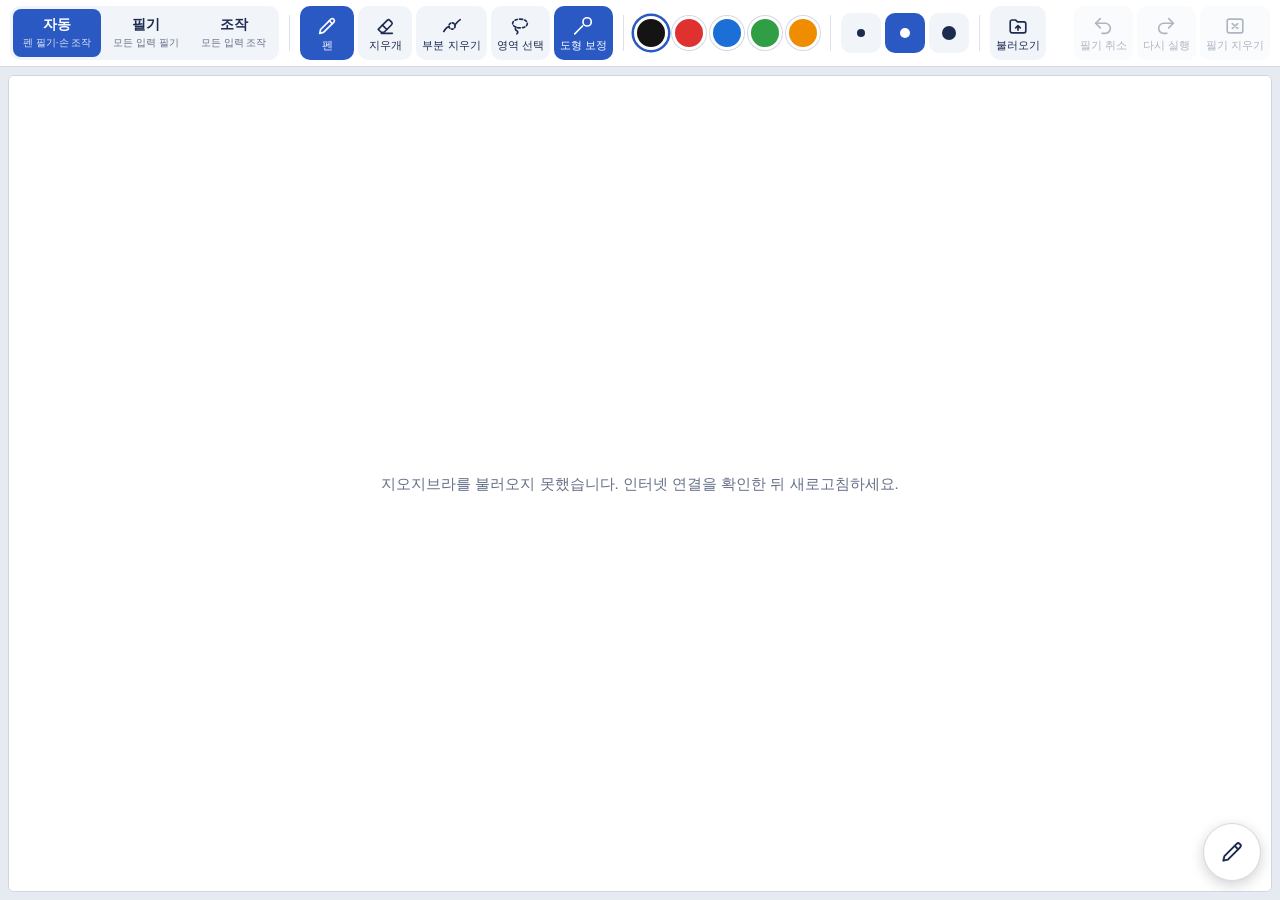
<file: index.html>
<!DOCTYPE html>
<html lang="ko">
<head>
<meta charset="UTF-8">
<meta name="viewport" content="width=device-width, initial-scale=1, maximum-scale=1, user-scalable=no, viewport-fit=cover">
<title>지오지브라 판서</title>
<style>
:root{
  --bg:#e6eaf1; --bar:#ffffff; --bar-border:#d3d9e3; --text:#1d2b4f; --muted:#667089;
  --btn:#f1f4f9; --btn-hover:#e3e8f1; --active:#2b59c3; --active-text:#ffffff; --sep:#dde2ea;
  --board-edge:#cfd6e2; --msg-bg:rgba(29,43,79,.88); --msg-text:#ffffff;
}
@media (prefers-color-scheme: dark){
  :root{
    --bg:#12151c; --bar:#1b1f29; --bar-border:#2a303d; --text:#e4e8f0; --muted:#98a1b3;
    --btn:#252a36; --btn-hover:#2f3544; --active:#5b86e5; --active-text:#ffffff; --sep:#2f3544;
    --board-edge:#2a303d; --msg-bg:rgba(228,232,240,.92); --msg-text:#12151c;
  }
}
*{box-sizing:border-box}
html,body{margin:0;height:100%;overflow:hidden}
body{
  position:fixed; inset:0;
  background:var(--bg); color:var(--text);
  font-family:-apple-system,BlinkMacSystemFont,"Apple SD Gothic Neo","Malgun Gothic","Noto Sans KR",sans-serif;
  -webkit-touch-callout:none;
}
#app{display:flex;flex-direction:column;height:100%}
#toolbar{
  display:flex;align-items:center;gap:6px;flex:0 0 auto;
  padding:6px 10px;padding-top:max(6px, env(safe-area-inset-top));
  background:var(--bar);border-bottom:1px solid var(--bar-border);
  overflow-x:auto;scrollbar-width:none;
  -webkit-user-select:none;user-select:none;
}
#toolbar::-webkit-scrollbar{display:none}
.group{display:flex;align-items:center;gap:4px;flex:0 0 auto}
.sep{width:1px;height:36px;background:var(--sep);flex:0 0 auto;margin:0 4px}
.spacer{flex:1 1 auto;min-width:4px}
button{font:inherit;color:inherit;touch-action:manipulation;-webkit-tap-highlight-color:transparent}
button:focus-visible{outline:2px solid var(--active);outline-offset:2px}
.tool{
  min-width:54px;height:54px;padding:4px 6px;
  display:flex;flex-direction:column;align-items:center;justify-content:center;gap:3px;
  border:0;border-radius:10px;background:var(--btn);cursor:pointer;
}
.tool svg{width:22px;height:22px;fill:none;stroke:currentColor;stroke-width:1.8;stroke-linecap:round;stroke-linejoin:round}
.tool span{font-size:11px;line-height:1;white-space:nowrap}
.tool:hover{background:var(--btn-hover)}
.tool.active{background:var(--active);color:var(--active-text)}
.tool:disabled{opacity:.35;cursor:default;background:var(--btn)}
.seg-ctl{display:flex;background:var(--btn);border-radius:10px;padding:3px;gap:2px}
.seg-ctl button{
  border:0;background:transparent;border-radius:8px;cursor:pointer;
  min-width:58px;height:48px;padding:0 10px;display:flex;flex-direction:column;align-items:center;justify-content:center;gap:2px;
}
.seg-ctl button b{font-size:14px;font-weight:600}
.seg-ctl button small{font-size:10px;color:var(--muted);white-space:nowrap}
.seg-ctl button.active{background:var(--active);color:var(--active-text)}
.seg-ctl button.active small{color:inherit;opacity:.85}
.swatch{
  width:34px;height:34px;border-radius:50%;cursor:pointer;
  background:var(--c);border:3px solid var(--bar);box-shadow:0 0 0 1px var(--bar-border);
}
.swatch.active{box-shadow:0 0 0 2.5px var(--active)}
.wbtn{width:40px;height:40px;border-radius:10px;border:0;background:var(--btn);cursor:pointer;display:grid;place-items:center}
.wbtn i{display:block;border-radius:50%;background:currentColor}
.wbtn.active{background:var(--active);color:var(--active-text)}
#stage{flex:1 1 auto;min-height:0;padding:8px;padding-bottom:max(8px, env(safe-area-inset-bottom))}
#board{position:relative;width:100%;height:100%;background:#fff;border:1px solid var(--board-edge);border-radius:6px;overflow:hidden}
#ggb{position:absolute;inset:0}
#ink{position:absolute;inset:0;width:100%;height:100%;z-index:50;touch-action:none;pointer-events:none;display:block}
#ink.drawing{pointer-events:auto;cursor:crosshair}
#loading{
  position:absolute;inset:0;display:grid;place-items:center;z-index:40;
  color:#667089;font-size:15px;background:#fff;text-align:center;padding:20px;line-height:1.6;
}
#loading.hidden{display:none}
#openPanel{
  position:fixed;z-index:100;width:min(340px, calc(100vw - 16px));
  background:var(--bar);color:var(--text);border:1px solid var(--bar-border);border-radius:12px;
  box-shadow:0 8px 24px rgba(0,0,0,.18);padding:14px;display:none;
}
#openPanel.show{display:block}
#openPanel h3{margin:0 0 8px;font-size:14px;font-weight:600}
#openPanel p{margin:8px 0 0;font-size:12px;color:var(--muted);line-height:1.5;word-break:break-all}
.pbtn{width:100%;height:44px;border:0;border-radius:10px;background:var(--active);color:var(--active-text);font-size:15px;font-weight:600;cursor:pointer}
.prow{display:flex;gap:6px}
.prow input{
  flex:1;min-width:0;height:44px;padding:0 10px;
  border:1px solid var(--bar-border);border-radius:10px;background:var(--bg);color:var(--text);
  font:inherit;font-size:16px;
}
.prow input:focus{outline:2px solid var(--active);outline-offset:0}
.prow button{height:44px;padding:0 16px;border:0;border-radius:10px;background:var(--btn);cursor:pointer;font-weight:600}
.pdiv{height:1px;background:var(--sep);margin:14px 0}
#toast{
  position:absolute;top:12px;left:50%;transform:translate(-50%,-8px);z-index:60;
  background:var(--msg-bg);color:var(--msg-text);
  font-size:14px;padding:9px 14px;border-radius:8px;pointer-events:none;
  opacity:0;transition:opacity .18s,transform .18s;max-width:calc(100% - 24px);text-align:center;
}
#toast.show{opacity:1;transform:translate(-50%,0)}
@media (prefers-reduced-motion: reduce){#toast{transition:none}}
#selBar{
  position:absolute;z-index:55;display:none;gap:4px;padding:4px;
  background:var(--bar);border:1px solid var(--bar-border);border-radius:10px;
  box-shadow:0 4px 14px rgba(0,0,0,.16);
}
#selBar.show{display:flex}
#selBar button{
  height:40px;padding:0 14px;border:0;border-radius:8px;cursor:pointer;
  background:var(--btn);color:var(--text);font-size:14px;font-weight:600;
}
#selBar button.danger{background:#e03131;color:#fff}
#quickBtn{
  position:absolute;z-index:56;left:0;top:0;width:58px;height:58px;padding:0;border-radius:50%;
  border:1px solid var(--bar-border);background:var(--bar);color:var(--text);
  box-shadow:0 4px 14px rgba(0,0,0,.18);display:grid;place-items:center;cursor:pointer;touch-action:none;
}
#quickBtn svg{width:26px;height:26px;fill:none;stroke:currentColor;stroke-width:1.8;stroke-linecap:round;stroke-linejoin:round}
#quickBtn .q-eraser{display:none}
#quickBtn.eraser{background:var(--active);color:var(--active-text);border-color:transparent}
#quickBtn.eraser .q-pen{display:none}
#quickBtn.eraser .q-eraser{display:block}
</style>

</head>
<body>
<div id="app">
  <header id="toolbar">
    <div class="seg-ctl" role="group" aria-label="입력 모드">
      <button data-mode="auto"><b>자동</b><small>펜 필기·손 조작</small></button>
      <button data-mode="draw"><b>필기</b><small>모든 입력 필기</small></button>
      <button data-mode="ggb"><b>조작</b><small>모든 입력 조작</small></button>
    </div>
    <div class="sep"></div>
    <div class="group">
      <button class="tool" data-tool="pen" aria-label="펜">
        <svg viewBox="0 0 24 24"><path d="M4 20l1-4.2L16.3 4.5a2 2 0 0 1 2.8 0l.4.4a2 2 0 0 1 0 2.8L8.2 19z"/><path d="M14.5 6.3l3.2 3.2"/></svg><span>펜</span>
      </button>
      <button class="tool" data-tool="eraser" aria-label="지우개">
        <svg viewBox="0 0 24 24"><path d="M8 20h12"/><path d="M4.6 15.6l9.8-9.8a2 2 0 0 1 2.8 0l2 2a2 2 0 0 1 0 2.8L11 18.8H7.8z"/><path d="M9.2 11l4.8 4.8"/></svg><span>지우개</span>
      </button>
      <button class="tool" id="partialBtn" aria-pressed="false" aria-label="부분 지우기">
        <svg viewBox="0 0 24 24"><path d="M3 18c2.5-4 4.5-5.5 6-5"/><path d="M15 11c1.5-2 3.5-4.5 6-6"/><circle cx="12" cy="12" r="3.4" stroke-dasharray="2 2"/></svg><span>부분 지우기</span>
      </button>
      <button class="tool" data-tool="select" aria-label="영역 선택">
        <svg viewBox="0 0 24 24"><path d="M12 4.5c4.4 0 8 2.1 8 4.8s-3.6 4.8-8 4.8-8-2.1-8-4.8 3.6-4.8 8-4.8z" stroke-dasharray="2.6 2.4"/><path d="M7.5 13.3c-1 1.6-.6 3.2 1 3.9 1.3.6 1.4 2 .2 3.3"/></svg><span>영역 선택</span>
      </button>
      <button class="tool" id="shapeBtn" aria-pressed="true" aria-label="도형 보정">
        <svg viewBox="0 0 24 24"><path d="M3 20.5L11.5 12"/><circle cx="16.5" cy="7.5" r="4.5"/></svg><span>도형 보정</span>
      </button>
    </div>
    <div class="sep"></div>
    <div class="group" id="colors"></div>
    <div class="sep"></div>
    <div class="group" id="widths"></div>
    <div class="sep"></div>
    <div class="group">
      <button class="tool" id="openBtn" aria-label="자료 불러오기" aria-expanded="false">
        <svg viewBox="0 0 24 24"><path d="M3.5 7.5a2 2 0 0 1 2-2h4l2 2h7a2 2 0 0 1 2 2v8a2 2 0 0 1-2 2h-13a2 2 0 0 1-2-2z"/><path d="M12 16.5v-5M9.5 14L12 11.5l2.5 2.5"/></svg><span>불러오기</span>
      </button>
    </div>
    <div class="spacer"></div>
    <div class="group">
      <button class="tool" id="undoBtn" aria-label="필기 실행 취소">
        <svg viewBox="0 0 24 24"><path d="M9 14L4 9l5-5"/><path d="M4 9h10.5a5.5 5.5 0 0 1 0 11H11"/></svg><span>필기 취소</span>
      </button>
      <button class="tool" id="redoBtn" aria-label="필기 다시 실행">
        <svg viewBox="0 0 24 24"><path d="M15 14l5-5-5-5"/><path d="M20 9H9.5a5.5 5.5 0 0 0 0 11H13"/></svg><span>다시 실행</span>
      </button>
      <button class="tool" id="clearBtn" aria-label="필기 모두 지우기">
        <svg viewBox="0 0 24 24"><rect x="3.5" y="4.5" width="17" height="15" rx="2"/><path d="M9 9.5l6 5M15 9.5l-6 5"/></svg><span>필기 지우기</span>
      </button>
    </div>
  </header>
  <main id="stage">
    <div id="board">
      <div id="ggb"></div>
      <div id="loading">지오지브라를 불러오는 중…</div>
      <canvas id="ink"></canvas>
      <div id="selBar" role="toolbar" aria-label="선택한 필기">
        <button class="danger" id="selDel">삭제</button>
        <button id="selDone">선택 해제</button>
      </div>
      <button id="quickBtn" aria-label="펜/지우개 전환">
        <svg class="q-pen" viewBox="0 0 24 24"><path d="M4 20l1-4.2L16.3 4.5a2 2 0 0 1 2.8 0l.4.4a2 2 0 0 1 0 2.8L8.2 19z"/><path d="M14.5 6.3l3.2 3.2"/></svg>
        <svg class="q-eraser" viewBox="0 0 24 24"><path d="M8 20h12"/><path d="M4.6 15.6l9.8-9.8a2 2 0 0 1 2.8 0l2 2a2 2 0 0 1 0 2.8L11 18.8H7.8z"/><path d="M9.2 11l4.8 4.8"/></svg>
      </button>
      <div id="toast" role="status"></div>
    </div>
  </main>
</div>

<div id="openPanel" role="dialog" aria-label="지오지브라 자료 불러오기">
  <h3>내 기기의 파일</h3>
  <button class="pbtn" id="fileBtn">.ggb 파일 선택</button>
  <input type="file" id="fileInput" hidden>
  <div class="pdiv"></div>
  <h3>geogebra.org 자료</h3>
  <div class="prow">
    <input id="matInput" type="text" placeholder="자료 주소 또는 ID" autocomplete="off" autocapitalize="off" autocorrect="off" spellcheck="false">
    <button id="matBtn">열기</button>
  </div>
  <p>예: https://www.geogebra.org/m/abcd1234<br>공개되었거나 링크 공유가 켜진 자료만 열립니다.</p>
</div>

<script>
(() => {
'use strict';

const $ = id => document.getElementById(id);
const board = $('board');
const ink = $('ink');
const ctx = ink.getContext('2d');
const loadingEl = $('loading');
const toastEl = $('toast');
const selBar = $('selBar');
const partialBtn = $('partialBtn');
const shapeBtn = $('shapeBtn');
const quickBtn = $('quickBtn');
const undoBtn = $('undoBtn');
const redoBtn = $('redoBtn');
const clearBtn = $('clearBtn');
const openBtn = $('openBtn');
const openPanel = $('openPanel');
const fileBtn = $('fileBtn');
const fileInput = $('fileInput');
const matInput = $('matInput');
const matBtn = $('matBtn');

const COLORS = ['#141414', '#e03131', '#1c6fd6', '#2f9e44', '#f08c00'];
const WIDTHS = [2, 3, 5];
const GLOW = 'rgba(43,89,195,0.28)';
const MODE_MSG = {
  auto: '자동: 펜은 필기, 손가락·마우스는 지오지브라 조작',
  draw: '필기: 모든 입력이 필기가 됩니다 (펜 사용 중엔 손 터치 무시)',
  ggb: '조작: 펜을 포함한 모든 입력이 지오지브라로 갑니다'
};

const S = {
  mode: 'auto', tool: 'pen', partial: false, shapeFix: true,
  color: COLORS[0], width: WIDTHS[1],
  strokes: [], undo: [], redo: [], sel: new Set(), seq: 1
};
let W = 0, H = 0, DPR = 1, rect = null;
let act = null, penSeen = false, guardUntil = 0, ggb = null;
const blockedTouches = new Set();
const tt = { pts: new Map(), start: 0, max: 0, bad: false };

/* =========================================================
   좌표 변환: 필기는 지오지브라 좌표(world)로 저장
   ========================================================= */
let VT = null;      // {L, T, h, ix, iy, xMin, yMin}
let viewKey = '';

function readView() {
  if (!ggb || typeof ggb.getViewProperties !== 'function') return null;
  try {
    const p = JSON.parse(ggb.getViewProperties(1));
    const v = {
      L: (+p.left) || 0, T: (+p.top) || 0, h: +p.height,
      ix: +p.invXscale, iy: +p.invYscale, xMin: +p.xMin, yMin: +p.yMin
    };
    if (!(v.ix > 0 && v.iy > 0 && v.h > 0 && isFinite(v.xMin) && isFinite(v.yMin))) return null;
    return v;
  } catch (_) { return null; }
}
function refreshView() {
  const v = readView();
  const key = v ? JSON.stringify(v) : '';
  if (key === viewKey) return;
  viewKey = key;
  VT = v;
  render();
}
let viewRaf = 0;
function requestView() {
  if (viewRaf) return;
  viewRaf = requestAnimationFrame(() => { viewRaf = 0; refreshView(); });
}
setInterval(refreshView, 300);

const toScreen = (x, y) => [VT.L + (x - VT.xMin) / VT.ix, VT.T + VT.h - (y - VT.yMin) / VT.iy];
const toWorld = (sx, sy) => [VT.xMin + (sx - VT.L) * VT.ix, VT.yMin + (VT.T + VT.h - sy) * VT.iy];

function bboxOf(s) {
  let x0 = Infinity, y0 = Infinity, x1 = -Infinity, y1 = -Infinity;
  for (const p of s) {
    if (p[0] < x0) x0 = p[0]; if (p[0] > x1) x1 = p[0];
    if (p[1] < y0) y0 = p[1]; if (p[1] > y1) y1 = p[1];
  }
  return { x0, y0, x1, y1 };
}
// 화면 좌표 점 목록 (캐시)
function getS(o) {
  if (o.space === 'world' && !VT) return null;
  const key = o.space === 'world' ? viewKey : 'screen';
  if (o._k !== key || o._n !== o.pts.length) {
    o._s = o.space === 'world'
      ? o.pts.map(p => { const q = toScreen(p[0], p[1]); return [q[0], q[1], p[2]]; })
      : o.pts;
    o._bb = bboxOf(o._s);
    o._k = key;
    o._n = o.pts.length;
  }
  return o._s;
}
const invalidate = o => { o._k = null; };
function storePt(o, x, y, p) {
  if (o.space === 'world') { const w = toWorld(x, y); return [w[0], w[1], p]; }
  return [x, y, p];
}

/* =========================================================
   필기 렌더링
   ========================================================= */
const pf = pr => 0.4 + 1.2 * pr;
function mid(p, i) { return [(p[i][0] + p[i + 1][0]) / 2, (p[i][1] + p[i + 1][1]) / 2]; }
function piece(p, j, bw, ex) {
  ctx.beginPath();
  if (j === 1) {
    const m = mid(p, 0);
    ctx.lineWidth = bw * pf((p[0][2] + p[1][2]) / 2) + ex;
    ctx.moveTo(p[0][0], p[0][1]);
    ctx.lineTo(m[0], m[1]);
  } else {
    const a = mid(p, j - 2), b = mid(p, j - 1), c = p[j - 1];
    ctx.lineWidth = bw * pf(c[2]) + ex;
    ctx.moveTo(a[0], a[1]);
    ctx.quadraticCurveTo(c[0], c[1], b[0], b[1]);
  }
  ctx.stroke();
}
function tail(p, bw, ex) {
  const n = p.length;
  if (n < 2) return;
  const m = mid(p, n - 2), e = p[n - 1];
  ctx.beginPath();
  ctx.lineWidth = bw * pf(e[2]) + ex;
  ctx.moveTo(m[0], m[1]);
  ctx.lineTo(e[0], e[1]);
  ctx.stroke();
}
function setStyle(color) {
  ctx.strokeStyle = color; ctx.fillStyle = color;
  ctx.lineCap = 'round'; ctx.lineJoin = 'round';
}
function drawPts(p, color, bw, ex) {
  const n = p.length;
  if (!n) return;
  ctx.save();
  setStyle(color);
  if (n === 1) {
    ctx.beginPath();
    ctx.arc(p[0][0], p[0][1], (bw * pf(p[0][2]) + ex) / 2, 0, Math.PI * 2);
    ctx.fill();
  } else {
    for (let j = 1; j < n; j++) piece(p, j, bw, ex);
    tail(p, bw, ex);
  }
  ctx.restore();
}

function selBBox() {
  if (!S.sel.size) return null;
  let bb = null;
  for (const o of S.strokes) {
    if (!S.sel.has(o.id)) continue;
    if (!getS(o)) continue;
    const b = o._bb, pad = o.width;
    if (!bb) bb = { x0: b.x0 - pad, y0: b.y0 - pad, x1: b.x1 + pad, y1: b.y1 + pad };
    else {
      bb.x0 = Math.min(bb.x0, b.x0 - pad); bb.y0 = Math.min(bb.y0, b.y0 - pad);
      bb.x1 = Math.max(bb.x1, b.x1 + pad); bb.y1 = Math.max(bb.y1, b.y1 + pad);
    }
  }
  return bb;
}

let ringState = null;
function render() {
  ctx.clearRect(0, 0, W, H);
  const selOn = S.tool === 'select' && S.sel.size > 0;
  for (const o of S.strokes) {
    const s = getS(o);
    if (!s) continue;
    if (selOn && S.sel.has(o.id)) drawPts(s, GLOW, o.width, 10);
    drawPts(s, o.color, o.width, 0);
  }

  const bb = selOn ? selBBox() : null;
  if (bb) {
    ctx.save();
    ctx.strokeStyle = '#2b59c3'; ctx.lineWidth = 1.5; ctx.setLineDash([6, 4]);
    ctx.strokeRect(bb.x0 - 6, bb.y0 - 6, bb.x1 - bb.x0 + 12, bb.y1 - bb.y0 + 12);
    ctx.restore();
    selBar.classList.add('show');
    const bw = selBar.offsetWidth || 170, bh = selBar.offsetHeight || 50;
    const left = Math.min(Math.max(8, bb.x0 - 6), W - bw - 8);
    let top = bb.y0 - 6 - bh - 8;
    if (top < 8) top = Math.min(bb.y1 + 14, H - bh - 8);
    selBar.style.left = left + 'px';
    selBar.style.top = top + 'px';
  } else {
    selBar.classList.remove('show');
  }

  if (act && act.kind === 'lasso' && act.path.length > 1) {
    ctx.save();
    ctx.strokeStyle = '#2b59c3'; ctx.fillStyle = 'rgba(43,89,195,0.06)';
    ctx.lineWidth = 1.5; ctx.setLineDash([5, 4]);
    ctx.beginPath();
    ctx.moveTo(act.path[0][0], act.path[0][1]);
    for (let i = 1; i < act.path.length; i++) ctx.lineTo(act.path[i][0], act.path[i][1]);
    ctx.closePath();
    ctx.fill(); ctx.stroke();
    ctx.restore();
  }

  if (ringState) {
    ctx.save();
    ctx.strokeStyle = 'rgba(29,43,79,.55)'; ctx.lineWidth = 1.5;
    ctx.beginPath(); ctx.arc(ringState.x, ringState.y, ringState.r, 0, Math.PI * 2); ctx.stroke();
    ctx.restore();
  }
  updateBtns();
}

/* =========================================================
   지우개
   ========================================================= */
function segDist(px, py, ax, ay, bx, by) {
  const dx = bx - ax, dy = by - ay, L = dx * dx + dy * dy;
  let t = L < 1e-12 ? 0 : ((px - ax) * dx + (py - ay) * dy) / L;
  t = t < 0 ? 0 : t > 1 ? 1 : t;
  return Math.hypot(px - (ax + dx * t), py - (ay + dy * t));
}
function nearBB(bb, x, y, r) {
  return x >= bb.x0 - r && x <= bb.x1 + r && y >= bb.y0 - r && y <= bb.y1 + r;
}
function hitStroke(o, x, y, r) {
  const s = getS(o);
  if (!s) return false;
  const tt = r + o.width;
  if (!nearBB(o._bb, x, y, tt)) return false;
  if (s.length === 1) return Math.hypot(s[0][0] - x, s[0][1] - y) < tt;
  for (let i = 1; i < s.length; i++) {
    if (segDist(x, y, s[i - 1][0], s[i - 1][1], s[i][0], s[i][1]) < tt) return true;
  }
  return false;
}

// 선분 a→b 중 원 밖에 있는 구간들 [t0, t1]
function outsideIntervals(a, b, cx, cy, r2) {
  const dx = b[0] - a[0], dy = b[1] - a[1];
  const fx = a[0] - cx, fy = a[1] - cy;
  const A = dx * dx + dy * dy;
  if (A < 1e-12) return (fx * fx + fy * fy < r2) ? [] : [[0, 1]];
  const B = 2 * (fx * dx + fy * dy);
  const C = fx * fx + fy * fy - r2;
  const D = B * B - 4 * A * C;
  if (D <= 0) return [[0, 1]];
  const sq = Math.sqrt(D);
  const t1 = (-B - sq) / (2 * A), t2 = (-B + sq) / (2 * A);
  if (t1 >= 1 || t2 <= 0) return [[0, 1]];
  const out = [];
  if (t1 > 0) out.push([0, t1]);
  if (t2 < 1) out.push([t2, 1]);
  return out;
}
const ipt = (a, b, t) => [a[0] + (b[0] - a[0]) * t, a[1] + (b[1] - a[1]) * t, a[2] + (b[2] - a[2]) * t];
function polyLen(pl) {
  let L = 0;
  for (let i = 1; i < pl.length; i++) L += Math.hypot(pl[i][0] - pl[i - 1][0], pl[i][1] - pl[i - 1][1]);
  return L;
}
// 원에 닿은 부분을 잘라낸 조각들 반환 (변화 없으면 null)
function cutStroke(s, cx, cy, r) {
  const r2 = r * r, n = s.length;
  if (n === 1) {
    return ((s[0][0] - cx) ** 2 + (s[0][1] - cy) ** 2 < r2) ? [] : null;
  }
  const res = [];
  let cur = null, changed = false;
  const flush = () => { if (cur && cur.length > 1) res.push(cur); cur = null; };
  for (let i = 0; i < n - 1; i++) {
    const a = s[i], b = s[i + 1];
    const ivs = outsideIntervals(a, b, cx, cy, r2);
    if (ivs.length === 1 && ivs[0][0] === 0 && ivs[0][1] === 1) {
      if (!cur) cur = [a];
      cur.push(b);
      continue;
    }
    changed = true;
    if (!ivs.length) { flush(); continue; }
    for (const [t0, t1] of ivs) {
      const ps = ipt(a, b, t0), pe = ipt(a, b, t1);
      if (t0 > 0 || !cur) { flush(); cur = [ps]; }
      cur.push(pe);
      if (t1 < 1) flush();
    }
  }
  flush();
  if (!changed) return null;
  return res.filter(pl => polyLen(pl) >= 1);
}

function eraseWhole(x, y, r) {
  const n = S.strokes.length;
  S.strokes = S.strokes.filter(o => !hitStroke(o, x, y, r));
  return S.strokes.length !== n;
}
function erasePartial(x, y, r) {
  const out = [];
  let changed = false;
  for (const o of S.strokes) {
    const s = getS(o);
    if (!s || !nearBB(o._bb, x, y, r + o.width)) { out.push(o); continue; }
    const pieces = cutStroke(s, x, y, r + o.width / 2);
    if (!pieces) { out.push(o); continue; }
    changed = true;
    for (const pc of pieces) {
      out.push({
        id: S.seq++, color: o.color, width: o.width, space: o.space,
        pts: o.space === 'world' ? pc.map(q => { const w = toWorld(q[0], q[1]); return [w[0], w[1], q[2]]; }) : pc
      });
    }
  }
  if (changed) S.strokes = out;
  return changed;
}
function eraseAt(x, y, a) {
  return a.partial ? erasePartial(x, y, a.r) : eraseWhole(x, y, a.r);
}

/* =========================================================
   영역 선택
   ========================================================= */
function inPoly(x, y, poly) {
  let inside = false;
  for (let i = 0, j = poly.length - 1; i < poly.length; j = i++) {
    const xi = poly[i][0], yi = poly[i][1], xj = poly[j][0], yj = poly[j][1];
    if (((yi > y) !== (yj > y)) && (x < (xj - xi) * (y - yi) / (yj - yi) + xi)) inside = !inside;
  }
  return inside;
}
function selectByLasso(path) {
  S.sel.clear();
  if (path.length < 3) return;
  const pb = bboxOf(path);
  for (const o of S.strokes) {
    const s = getS(o);
    if (!s) continue;
    const b = o._bb;
    if (b.x1 < pb.x0 || b.x0 > pb.x1 || b.y1 < pb.y0 || b.y0 > pb.y1) continue;
    const step = Math.max(1, Math.floor(s.length / 60));
    let tot = 0, inn = 0;
    for (let i = 0; i < s.length; i += step) {
      tot++;
      if (inPoly(s[i][0], s[i][1], path)) inn++;
    }
    if (tot && inn / tot >= 0.5) S.sel.add(o.id);
  }
}
function translateSel(dx, dy) {
  for (const o of S.strokes) {
    if (!S.sel.has(o.id)) continue;
    if (o.space === 'world') {
      if (!VT) continue;
      const wx = dx * VT.ix, wy = -dy * VT.iy;
      for (const p of o.pts) { p[0] += wx; p[1] += wy; }
    } else {
      for (const p of o.pts) { p[0] += dx; p[1] += dy; }
    }
    invalidate(o);
  }
}
function deleteSel() {
  if (act || !S.sel.size) return;
  pushUndo(snapshot());
  S.strokes = S.strokes.filter(o => !S.sel.has(o.id));
  S.sel.clear();
  render();
}
function clearSel() {
  if (!S.sel.size) return;
  S.sel.clear();
  render();
}

/* =========================================================
   실행 취소
   ========================================================= */
const snapshot = () => JSON.stringify(S.strokes, (k, v) => (k.charAt(0) === '_' ? undefined : v));
function pushUndo(s) {
  S.undo.push(s);
  if (S.undo.length > 150) S.undo.shift();
  S.redo.length = 0;
}
function restore(json) {
  S.strokes = JSON.parse(json);
  S.sel.clear();
  render();
}
function undo() {
  if (act || !S.undo.length) return;
  S.redo.push(snapshot());
  restore(S.undo.pop());
}
function redo() {
  if (act || !S.redo.length) return;
  S.undo.push(snapshot());
  restore(S.redo.pop());
}
function clearInk() {
  if (act || !S.strokes.length) return;
  pushUndo(snapshot());
  S.strokes = [];
  S.sel.clear();
  render();
  toast('필기를 모두 지웠습니다. 필기 취소로 되돌릴 수 있습니다.');
}
function updateBtns() {
  undoBtn.disabled = !S.undo.length;
  redoBtn.disabled = !S.redo.length;
  clearBtn.disabled = !S.strokes.length;
}

/* =========================================================
   입력 처리
   ========================================================= */
const pressureOf = e => e.pointerType === 'pen' ? (e.pressure > 0 ? e.pressure : 0.5) : 0.5;
const isPenEraser = e => e.pointerType === 'pen' &&
  (e.button === 5 || e.button === 2 || (e.buttons & 32) || (e.buttons & 2));
const localPt = e => [e.clientX - rect.left, e.clientY - rect.top];

function startAction(e, via) {
  rect = ink.getBoundingClientRect();
  const [x, y] = localPt(e);
  const pid = e.pointerId;
  const r = e.pointerType === 'touch' ? 22 : 12;

  if (S.tool === 'eraser' || isPenEraser(e)) {
    act = { pid, via, kind: 'eraser', partial: S.partial, r, snap: snapshot(), changed: false, last: [x, y], ptype: e.pointerType, t0: performance.now() };
    if (eraseAt(x, y, act)) act.changed = true;
    ringState = { x, y, r };
    render();
    return;
  }

  if (S.tool === 'select') {
    const bb = selBBox();
    if (bb && nearBB(bb, x, y, 12)) {
      act = { pid, via, kind: 'move', snap: snapshot(), last: [x, y], moved: false, ptype: e.pointerType, t0: performance.now() };
      return;
    }
    S.sel.clear();
    act = { pid, via, kind: 'lasso', path: [[x, y]], ptype: e.pointerType, t0: performance.now() };
    render();
    return;
  }

  const p = pressureOf(e);
  const o = { id: S.seq++, color: S.color, width: S.width, space: VT ? 'world' : 'screen', pts: [] };
  o.pts.push(storePt(o, x, y, p));
  pushUndo(snapshot());
  S.strokes.push(o);
  act = {
    pid, via, kind: 'pen', o, spts: [[x, y, p]],
    ptype: e.pointerType, t0: performance.now(),
    anchor: [x, y], anchorIdx: 0, holdTimer: null, snapped: null
  };
  armHold();
}

function moveAction(e) {
  if (act.kind === 'pen') {
    const evs = (e.getCoalescedEvents && e.getCoalescedEvents()) || [];
    const list = evs.length ? evs : [e];
    const o = act.o, sp = act.spts;
    if (o.space === 'world' && !VT) return;
    if (act.snapped) {
      const [x, y] = localPt(e);
      updateShape(act.snapped, x, y);
      applyShape(act);
      render();
      return;
    }
    ctx.save();
    setStyle(o.color);
    for (const ev of list) {
      const [x, y] = localPt(ev);
      const last = sp[sp.length - 1];
      if (Math.hypot(x - last[0], y - last[1]) < 0.8) continue;
      const p = pressureOf(ev);
      sp.push([x, y, p]);
      o.pts.push(storePt(o, x, y, p));
      piece(sp, sp.length - 1, o.width, 0);
    }
    ctx.restore();
    const lp = sp[sp.length - 1];
    if (Math.hypot(lp[0] - act.anchor[0], lp[1] - act.anchor[1]) > 4) {
      act.anchor = [lp[0], lp[1]];
      act.anchorIdx = sp.length - 1;
      armHold();
    }
    return;
  }

  const [x, y] = localPt(e);
  switch (act.kind) {
    case 'eraser': {
      const [lx, ly] = act.last;
      const steps = Math.max(1, Math.ceil(Math.hypot(x - lx, y - ly) / (act.r * 0.5)));
      for (let i = 1; i <= steps; i++) {
        if (eraseAt(lx + (x - lx) * i / steps, ly + (y - ly) * i / steps, act)) act.changed = true;
      }
      act.last = [x, y];
      ringState = { x, y, r: act.r };
      render();
      break;
    }
    case 'lasso': {
      const l = act.path[act.path.length - 1];
      if (Math.hypot(x - l[0], y - l[1]) >= 2) { act.path.push([x, y]); render(); }
      break;
    }
    case 'move': {
      const dx = x - act.last[0], dy = y - act.last[1];
      if (dx || dy) {
        translateSel(dx, dy);
        act.last = [x, y];
        act.moved = true;
        render();
      }
      break;
    }
  }
}

/* ---------- 도형 보정 (그린 뒤 펜을 멈추고 기다리면 직선·원으로) ---------- */
const HOLD_MS = 550;
let lastDiag = null;
let diagOn = false;
function armHold() {
  if (!act || act.kind !== 'pen') return;
  clearTimeout(act.holdTimer);
  if (!S.shapeFix || act.snapped) return;
  const a = act;
  a.holdTimer = setTimeout(() => onHold(a), HOLD_MS);
}
function onHold(a) {
  if (act !== a || a.snapped) return;
  if (a.o.space === 'world' && !VT) return;
  // 펜을 멈춘 뒤 들어온 떨림 좌표는 판정에서 제외
  lastDiag = null;
  const shp = recognize(a.spts.slice(0, a.anchorIdx + 1));
  if (diagOn) showDiag(a);
  if (!shp) return;
  a.snapped = shp;
  applyShape(a);
  render();
}
function showDiag(a) {
  const d = lastDiag;
  if (!d) { toast('판정 실패: 좌표가 너무 적음 (점 ' + a.spts.length + '개)'); return; }
  const f = v => (Math.round(v * 10) / 10);
  let msg = '길이 ' + f(d.span) + ' · 휨 ' + f(d.rms) + '/' + f(d.rmsLim) +
    ' · 최대휨 ' + f(d.dmax) + '/' + f(d.dLim) + ' · 되돌아감 ' + d.back + ' · 점 ' + d.n;
  if (d.circle) msg += ' | 원 r' + f(d.circle.r) + ' 고르기 ' + f(d.circle.sd * 100) + '% 회전 ' + f(d.circle.cov * 100) + '%';
  msg += ' → ' + (d.hit ? d.hit === 'line' ? '직선 보정' : '원 보정' : '보정 안 함');
  toast(msg);
}
function snapAngle(A, B) {
  const dx = B[0] - A[0], dy = B[1] - A[1], L = Math.hypot(dx, dy);
  if (L < 1) return B;
  const ang = Math.atan2(dy, dx), step = Math.PI / 4;
  const near = Math.round(ang / step) * step;
  if (Math.abs(ang - near) < 4 * Math.PI / 180) return [A[0] + L * Math.cos(near), A[1] + L * Math.sin(near)];
  return B;
}
function resample(sp, N) {
  const cum = [0];
  for (let i = 1; i < sp.length; i++) cum.push(cum[i - 1] + Math.hypot(sp[i][0] - sp[i - 1][0], sp[i][1] - sp[i - 1][1]));
  const T = cum[cum.length - 1], out = [];
  let j = 1;
  for (let k = 0; k < N; k++) {
    const d = T * k / N;
    while (j < sp.length - 1 && cum[j] < d) j++;
    const seg = cum[j] - cum[j - 1];
    const t = seg > 0 ? (d - cum[j - 1]) / seg : 0;
    out.push([sp[j - 1][0] + (sp[j][0] - sp[j - 1][0]) * t, sp[j - 1][1] + (sp[j][1] - sp[j - 1][1]) * t]);
  }
  return out;
}
// 판정용 경로 정리: 끝에서 멈춘 구간 제거 + 촘촘한 좌표 솎아내기
function prepare(raw) {
  if (raw.length < 3) return null;
  const last = raw[raw.length - 1];
  const trim = r => {
    let k = raw.length - 1;
    while (k > 0 && Math.hypot(raw[k - 1][0] - last[0], raw[k - 1][1] - last[1]) < r) k--;
    return k;
  };
  let k = trim(8);
  // 멈춘 구간이 길어 조금씩 밀린 경우까지 한 번 더 잘라냄
  const L0 = Math.hypot(raw[0][0] - last[0], raw[0][1] - last[1]);
  const r2 = Math.max(8, L0 * 0.05);
  if (r2 > 8) k = trim(r2);
  const base = raw.slice(0, Math.max(1, k));
  base.push(last);
  const sp = [base[0]];
  for (let i = 1; i < base.length; i++) {
    const l = sp[sp.length - 1];
    if (Math.hypot(base[i][0] - l[0], base[i][1] - l[1]) >= 2.5) sp.push(base[i]);
  }
  const end = base[base.length - 1];
  if (sp[sp.length - 1] !== end) sp.push(end);
  return sp.length >= 3 ? sp : null;
}
function recognize(raw) {
  const sp = prepare(raw);
  if (!sp) return null;
  const n = sp.length;
  let P = 0;
  for (let i = 1; i < n; i++) P += Math.hypot(sp[i][0] - sp[i - 1][0], sp[i][1] - sp[i - 1][1]);
  const A = sp[0], B = sp[n - 1];
  const L = Math.hypot(B[0] - A[0], B[1] - A[1]);
  const pavg = raw.reduce((sum, q) => sum + q[2], 0) / raw.length;

  // 직선: 점들에 가장 잘 맞는 직선(주축)을 구해 그 직선과의 편차로 판정
  let mx = 0, my = 0;
  for (const q of sp) { mx += q[0]; my += q[1]; }
  mx /= n; my /= n;
  let sxx = 0, syy = 0, sxy = 0;
  for (const q of sp) {
    const dx = q[0] - mx, dy = q[1] - my;
    sxx += dx * dx; syy += dy * dy; sxy += dx * dy;
  }
  const ang = 0.5 * Math.atan2(2 * sxy, sxx - syy);
  const ux = Math.cos(ang), uy = Math.sin(ang);
  let rms = 0, dmax = 0, tmin = Infinity, tmax = -Infinity;
  for (const q of sp) {
    const dx = q[0] - mx, dy = q[1] - my;
    const t = dx * ux + dy * uy;
    const d = Math.abs(dy * ux - dx * uy);
    rms += d * d;
    if (d > dmax) dmax = d;
    if (t < tmin) tmin = t;
    if (t > tmax) tmax = t;
  }
  rms = Math.sqrt(rms / n);
  const span = tmax - tmin;
  const dir = ((sp[0][0] - mx) * ux + (sp[0][1] - my) * uy) <= 0 ? 1 : -1;
  let back = 0, maxT = -Infinity;
  for (const q of sp) {
    const t = dir * ((q[0] - mx) * ux + (q[1] - my) * uy);
    if (t < maxT - span * 0.12) back++;
    else if (t > maxT) maxT = t;
  }
  const rmsLim = Math.max(2.5, span * 0.035), dLim = Math.max(8, span * 0.12);
  lastDiag = { n, span, L, P, rms, rmsLim, dmax, dLim, back };
  if (span >= 25 && rms <= rmsLim && dmax <= dLim && back === 0) {
    lastDiag.hit = 'line';
    const P1 = [mx + ux * tmin, my + uy * tmin], P2 = [mx + ux * tmax, my + uy * tmax];
    const a2 = dir > 0 ? P1 : P2, b2 = dir > 0 ? P2 : P1;
    return { type: 'line', a: a2, b: snapAngle(a2, b2), pavg };
  }

  // 원 (거의 닫힌 곡선)
  if (P >= 60 && L <= P * 0.2) {
    const rs = resample(sp, 64);
    let cx = 0, cy = 0;
    for (const q of rs) { cx += q[0]; cy += q[1]; }
    cx /= rs.length; cy /= rs.length;
    const ds = rs.map(q => Math.hypot(q[0] - cx, q[1] - cy));
    const r = ds.reduce((sum, d) => sum + d, 0) / ds.length;
    if (r < 12) return null;
    const sd = Math.sqrt(ds.reduce((sum, d) => sum + (d - r) ** 2, 0) / ds.length);
    lastDiag.circle = { r, sd: sd / r, cov: 0 };
    if (sd / r > 0.1) return null;
    let tot = 0, prev = Math.atan2(rs[0][1] - cy, rs[0][0] - cx);
    for (let i = 1; i < rs.length; i++) {
      const ang = Math.atan2(rs[i][1] - cy, rs[i][0] - cx);
      let d = ang - prev;
      while (d > Math.PI) d -= 2 * Math.PI;
      while (d < -Math.PI) d += 2 * Math.PI;
      tot += d;
      prev = ang;
    }
    lastDiag.circle = { r, sd: sd / r, cov: Math.abs(tot) / (2 * Math.PI) };
    if (Math.abs(tot) < 1.75 * Math.PI) return null;
    lastDiag.hit = 'circle';
    return { type: 'circle', c: [cx, cy], r, a0: Math.atan2(A[1] - cy, A[0] - cx), dir: tot >= 0 ? 1 : -1, pavg };
  }
  return null;
}
// 보정 후 펜을 계속 움직이면: 직선은 끝점, 원은 반지름이 따라감
function updateShape(shp, x, y) {
  if (shp.type === 'line') shp.b = snapAngle(shp.a, [x, y]);
  else shp.r = Math.max(4, Math.hypot(x - shp.c[0], y - shp.c[1]));
}
function applyShape(a) {
  const shp = a.snapped, p = shp.pavg;
  let pts;
  if (shp.type === 'line') {
    pts = [[shp.a[0], shp.a[1], p], [shp.b[0], shp.b[1], p]];
  } else {
    const N = Math.max(48, Math.min(180, Math.round(2 * Math.PI * shp.r / 4)));
    pts = [];
    for (let i = 0; i <= N; i++) {
      const t = shp.a0 + shp.dir * 2 * Math.PI * i / N;
      pts.push([shp.c[0] + shp.r * Math.cos(t), shp.c[1] + shp.r * Math.sin(t), p]);
    }
  }
  a.o.pts = pts.map(q => storePt(a.o, q[0], q[1], q[2]));
  invalidate(a.o);
}

// 진행 중인 입력을 없던 일로 (두 손가락 탭 시작 시)
function cancelAction() {
  const a = act;
  if (!a) return;
  act = null;
  clearTimeout(a.holdTimer);
  ringState = null;
  try { ink.releasePointerCapture(a.pid); } catch (_) {}
  if (a.kind === 'pen') {
    S.strokes = S.strokes.filter(o => o !== a.o);
    S.undo.pop();
  } else if (a.kind === 'eraser' || a.kind === 'move') {
    S.strokes = JSON.parse(a.snap);
  }
  render();
}

function endAction() {
  const a = act;
  act = null;
  guardUntil = performance.now() + 500;
  switch (a.kind) {
    case 'pen': {
      clearTimeout(a.holdTimer);
      if (a.snapped) { render(); break; }
      const sp = a.spts;
      if (sp.length === 1) drawPts(sp, a.o.color, a.o.width, 0);
      else { ctx.save(); setStyle(a.o.color); tail(sp, a.o.width, 0); ctx.restore(); }
      updateBtns();
      break;
    }
    case 'eraser':
      if (a.changed && a.snap !== snapshot()) pushUndo(a.snap);
      ringState = null;
      render();
      break;
    case 'lasso':
      selectByLasso(a.path);
      render();
      break;
    case 'move':
      if (a.moved) pushUndo(a.snap);
      render();
      break;
  }
}

/* ---------- 필기 모드: 캔버스가 직접 입력 받음 ---------- */
ink.addEventListener('pointerdown', e => {
  if (S.mode !== 'draw' || act) return;
  if (e.pointerType === 'pen') penSeen = true;
  if (e.pointerType === 'touch' && (penSeen || tt.pts.size > 1)) return;
  if (e.pointerType === 'mouse' && e.button !== 0) return;
  e.preventDefault();
  try { ink.setPointerCapture(e.pointerId); } catch (_) {}
  startAction(e, 'draw');
});
ink.addEventListener('pointermove', e => {
  if (act && act.via === 'draw' && e.pointerId === act.pid) { e.preventDefault(); moveAction(e); }
});
['pointerup', 'pointercancel', 'lostpointercapture'].forEach(t =>
  ink.addEventListener(t, e => {
    if (act && act.via === 'draw' && e.pointerId === act.pid) endAction();
  }));
ink.addEventListener('contextmenu', e => e.preventDefault());
['touchstart', 'touchmove'].forEach(t =>
  ink.addEventListener(t, e => { if (S.mode === 'draw' && e.cancelable) e.preventDefault(); }, { passive: false }));

/* ---------- 자동 모드: 펜 입력만 가로채고 나머지는 지오지브라로 ---------- */
function swallow(e) {
  if (e.cancelable) e.preventDefault();
  e.stopImmediatePropagation();
}
function inBoard(x, y) {
  const r = board.getBoundingClientRect();
  return x >= r.left && x <= r.right && y >= r.top && y <= r.bottom;
}
const inUI = t => t instanceof Node && (openPanel.contains(t) || selBar.contains(t) || quickBtn.contains(t));

// 두 손가락 탭 → 펜/지우개 전환 (이벤트를 막지 않고 지켜보기만 함)
function touchTapDown(e) {
  if (e.pointerType !== 'touch') return;
  const now = performance.now();
  if (tt.pts.size === 0) { tt.start = now; tt.max = 0; tt.bad = false; }
  if (tt.pts.size === 1 && act && act.via === 'draw' && act.ptype === 'touch' && now - act.t0 < 250) cancelAction();
  tt.pts.set(e.pointerId, [e.clientX, e.clientY]);
  tt.max = Math.max(tt.max, tt.pts.size);
  if (now - tt.start > 250 || tt.max > 2 || S.mode === 'ggb' || act ||
      inUI(e.target) || !inBoard(e.clientX, e.clientY)) tt.bad = true;
}
window.addEventListener('pointerdown', touchTapDown, { capture: true });
window.addEventListener('pointermove', e => {
  const p0 = tt.pts.get(e.pointerId);
  if (p0 && Math.hypot(e.clientX - p0[0], e.clientY - p0[1]) > 12) tt.bad = true;
}, { capture: true });
['pointerup', 'pointercancel'].forEach(t =>
  window.addEventListener(t, e => {
    if (!tt.pts.has(e.pointerId)) return;
    tt.pts.delete(e.pointerId);
    if (t === 'pointercancel') tt.bad = true;
    if (tt.pts.size === 0 && !tt.bad && tt.max === 2 && performance.now() - tt.start < 400) toggleEraser();
  }, { capture: true }));

// 불러오기 패널 바깥을 누르면 닫기 (펜 가로채기보다 먼저 등록)
window.addEventListener('pointerdown', e => {
  if (openPanel.classList.contains('show') && !openPanel.contains(e.target) && !openBtn.contains(e.target)) closePanel();
}, { capture: true });

window.addEventListener('pointerdown', e => {
  if (S.mode !== 'auto' || e.pointerType !== 'pen' || inUI(e.target) || !inBoard(e.clientX, e.clientY)) return;
  swallow(e);
  if (act) return;
  penSeen = true;
  startAction(e, 'auto');
}, { capture: true, passive: false });

window.addEventListener('pointermove', e => {
  if (act && act.via === 'auto' && e.pointerId === act.pid) { swallow(e); moveAction(e); }
}, { capture: true, passive: false });

['pointerup', 'pointercancel'].forEach(t =>
  window.addEventListener(t, e => {
    if (act && act.via === 'auto' && e.pointerId === act.pid) { swallow(e); endAction(); }
  }, { capture: true, passive: false }));

// 펜(및 필기 중 닿은 손바닥)이 만든 터치 이벤트가 지오지브라로 새지 않도록 차단
['touchstart', 'touchmove', 'touchend', 'touchcancel'].forEach(t =>
  window.addEventListener(t, e => {
    if (S.mode !== 'auto' || inUI(e.target)) return;
    const touches = Array.from(e.changedTouches);
    if (t === 'touchstart') {
      const stylus = touches.some(tc => tc.touchType === 'stylus');
      if ((act && act.via === 'auto') || stylus) {
        touches.forEach(tc => blockedTouches.add(tc.identifier));
        swallow(e);
      }
      return;
    }
    if (touches.length && touches.every(tc => blockedTouches.has(tc.identifier))) {
      swallow(e);
      if (t === 'touchend' || t === 'touchcancel') touches.forEach(tc => blockedTouches.delete(tc.identifier));
    }
  }, { capture: true, passive: false }));

['click', 'dblclick', 'contextmenu'].forEach(t =>
  window.addEventListener(t, e => {
    if (S.mode === 'auto' && performance.now() < guardUntil && !inUI(e.target) && inBoard(e.clientX, e.clientY)) swallow(e);
  }, { capture: true }));

/* =========================================================
   UI
   ========================================================= */
let toastTimer = null;
function toast(msg) {
  toastEl.textContent = msg;
  toastEl.classList.add('show');
  clearTimeout(toastTimer);
  toastTimer = setTimeout(() => toastEl.classList.remove('show'), msg.length > 40 ? 6000 : 2600);
}

function setMode(m, silent) {
  if (act) return;
  S.mode = m;
  ink.classList.toggle('drawing', m === 'draw');
  document.querySelectorAll('[data-mode]').forEach(b => b.classList.toggle('active', b.dataset.mode === m));
  if (!silent) toast(MODE_MSG[m]);
}
function setTool(t) {
  if (act) return;
  S.tool = t;
  if (t !== 'select') S.sel.clear();
  document.querySelectorAll('[data-tool]').forEach(b => b.classList.toggle('active', b.dataset.tool === t));
  quickBtn.classList.toggle('eraser', t === 'eraser');
  quickBtn.setAttribute('aria-label', t === 'eraser' ? '지우개 사용 중 (펜으로 전환)' : '펜 사용 중 (지우개로 전환)');
  render();
}
function toggleEraser() {
  if (act) return;
  setTool(S.tool === 'eraser' ? 'pen' : 'eraser');
  toast(S.tool === 'eraser' ? '지우개로 전환' : '펜으로 전환');
}
function setShapeFix(v) {
  S.shapeFix = v;
  shapeBtn.classList.toggle('active', v);
  shapeBtn.setAttribute('aria-pressed', String(v));
}
function setPartial(v) {
  S.partial = v;
  partialBtn.classList.toggle('active', v);
  partialBtn.setAttribute('aria-pressed', String(v));
}
function applyToSel(fn) {
  if (S.tool !== 'select' || !S.sel.size || act) return false;
  pushUndo(snapshot());
  for (const o of S.strokes) if (S.sel.has(o.id)) fn(o);
  render();
  return true;
}
function setColor(c) {
  S.color = c;
  document.querySelectorAll('.swatch').forEach(b => b.classList.toggle('active', b.dataset.color === c));
  if (applyToSel(o => { o.color = c; })) return;
  if (S.tool !== 'pen') setTool('pen');
}
function setWidth(w) {
  S.width = w;
  document.querySelectorAll('.wbtn').forEach(b => b.classList.toggle('active', Number(b.dataset.width) === w));
  if (applyToSel(o => { o.width = w; })) return;
  if (S.tool !== 'pen') setTool('pen');
}

document.querySelectorAll('[data-mode]').forEach(b => b.addEventListener('click', () => setMode(b.dataset.mode)));
document.querySelectorAll('[data-tool]').forEach(b => b.addEventListener('click', () => {
  setTool(b.dataset.tool);
  if (b.dataset.tool === 'select') toast('필기를 둘러싸서 선택한 뒤, 상자 안을 끌어 옮기거나 삭제를 누르세요.');
}));
partialBtn.addEventListener('click', () => {
  setPartial(!S.partial);
  setTool('eraser');
  toast(S.partial ? '부분 지우기: 지우개가 닿은 부분만 지웁니다.' : '획 지우기: 닿은 획을 통째로 지웁니다.');
});
let shapeHold = null;
shapeBtn.addEventListener('pointerdown', () => {
  clearTimeout(shapeHold);
  shapeHold = setTimeout(() => {
    shapeHold = null;
    diagOn = !diagOn;
    toast(diagOn ? '진단 표시 켬: 멈출 때마다 판정 값을 보여줍니다.' : '진단 표시 끔');
  }, 800);
});
['pointerup', 'pointercancel', 'pointerleave'].forEach(t =>
  shapeBtn.addEventListener(t, () => { clearTimeout(shapeHold); }));
shapeBtn.addEventListener('click', () => {
  if (shapeHold === null) { shapeHold = undefined; return; }
  setShapeFix(!S.shapeFix);
  toast(S.shapeFix
    ? '도형 보정: 선이나 원을 그린 뒤 펜을 멈추고 기다리면 반듯하게 바뀝니다.'
    : '도형 보정을 껐습니다.');
});

/* ---------- 떠 있는 펜/지우개 버튼 (끌어서 위치 이동) ---------- */
const QKEY = 'ggbBoard.quickPos', QS = 58, QM = 12;
const clamp01 = v => Math.min(1, Math.max(0, v));
let qpos = { rx: 1, ry: 1 };
try {
  const v = JSON.parse(localStorage.getItem(QKEY));
  if (v && isFinite(v.rx) && isFinite(v.ry)) qpos = { rx: clamp01(v.rx), ry: clamp01(v.ry) };
} catch (_) {}
function placeQuick() {
  const spanX = Math.max(0, W - QS - 2 * QM), spanY = Math.max(0, H - QS - 2 * QM);
  quickBtn.style.left = (QM + qpos.rx * spanX) + 'px';
  quickBtn.style.top = (QM + qpos.ry * spanY) + 'px';
}
let qd = null;
quickBtn.addEventListener('pointerdown', e => {
  if (e.pointerType === 'mouse' && e.button !== 0) return;
  e.preventDefault();
  e.stopPropagation();
  try { quickBtn.setPointerCapture(e.pointerId); } catch (_) {}
  qd = { pid: e.pointerId, sx: e.clientX, sy: e.clientY, l: quickBtn.offsetLeft, t: quickBtn.offsetTop, moved: false };
});
quickBtn.addEventListener('pointermove', e => {
  if (!qd || e.pointerId !== qd.pid) return;
  const dx = e.clientX - qd.sx, dy = e.clientY - qd.sy;
  if (!qd.moved && Math.hypot(dx, dy) < 6) return;
  qd.moved = true;
  const spanX = Math.max(1, W - QS - 2 * QM), spanY = Math.max(1, H - QS - 2 * QM);
  qpos = { rx: clamp01((qd.l + dx - QM) / spanX), ry: clamp01((qd.t + dy - QM) / spanY) };
  placeQuick();
});
function quickEnd(e) {
  if (!qd || e.pointerId !== qd.pid) return;
  const d = qd;
  qd = null;
  if (d.moved) {
    try { localStorage.setItem(QKEY, JSON.stringify(qpos)); } catch (_) {}
  } else if (e.type === 'pointerup') {
    toggleEraser();
  }
}
quickBtn.addEventListener('pointerup', quickEnd);
quickBtn.addEventListener('pointercancel', quickEnd);
quickBtn.addEventListener('touchstart', e => { if (e.cancelable) e.preventDefault(); }, { passive: false });
quickBtn.addEventListener('click', e => { if (e.detail === 0) toggleEraser(); });

const colorsEl = $('colors');
COLORS.forEach(c => {
  const b = document.createElement('button');
  b.className = 'swatch';
  b.dataset.color = c;
  b.style.setProperty('--c', c);
  b.setAttribute('aria-label', '색 ' + c);
  b.addEventListener('click', () => setColor(c));
  colorsEl.appendChild(b);
});

const widthsEl = $('widths');
['가늘게', '보통', '굵게'].forEach((label, i) => {
  const w = WIDTHS[i];
  const b = document.createElement('button');
  b.className = 'wbtn';
  b.dataset.width = w;
  b.setAttribute('aria-label', '굵기 ' + label);
  const d = 4 + w * 2;
  b.innerHTML = `<i style="width:${d}px;height:${d}px"></i>`;
  b.addEventListener('click', () => setWidth(w));
  widthsEl.appendChild(b);
});

undoBtn.addEventListener('click', undo);
redoBtn.addEventListener('click', redo);
clearBtn.addEventListener('click', clearInk);
$('selDel').addEventListener('click', deleteSel);
$('selDone').addEventListener('click', clearSel);

/* ---------- 크기 ---------- */
let ggbResizeTimer = null;
function resize() {
  const r = board.getBoundingClientRect();
  W = r.width; H = r.height;
  DPR = window.devicePixelRatio || 1;
  ink.width = Math.max(1, Math.round(W * DPR));
  ink.height = Math.max(1, Math.round(H * DPR));
  ctx.setTransform(DPR, 0, 0, DPR, 0, 0);
  rect = ink.getBoundingClientRect();
  placeQuick();
  render();
  clearTimeout(ggbResizeTimer);
  ggbResizeTimer = setTimeout(() => {
    if (ggb && typeof ggb.setSize === 'function') ggb.setSize(Math.floor(W), Math.floor(H));
    requestView();
  }, 150);
}
new ResizeObserver(resize).observe(board);

/* =========================================================
   지오지브라
   ========================================================= */
function showLoading(msg) { loadingEl.textContent = msg; loadingEl.classList.remove('hidden'); }
function hideLoading() { loadingEl.classList.add('hidden'); }

function attachViewListener() {
  if (!ggb || typeof ggb.registerClientListener !== 'function') return;
  try {
    ggb.registerClientListener(ev => {
      const type = ev && (ev.type || ev[0]);
      if (type === 'viewChanged2D' || type === 'perspectiveChange' ||
          type === 'sidePanelOpened' || type === 'sidePanelClosed') requestView();
    });
  } catch (_) {}
}

let loadTimer = null;
function loadGGB(materialId) {
  if (typeof window.GGBApplet === 'undefined') {
    showLoading('지오지브라를 불러오지 못했습니다. 인터넷 연결을 확인한 뒤 새로고침하세요.');
    return;
  }
  if (act) endAction();
  ggb = null;
  refreshView();
  const old = $('ggb');
  const fresh = document.createElement('div');
  fresh.id = 'ggb';
  old.replaceWith(fresh);

  showLoading(materialId ? '자료를 불러오는 중…' : '지오지브라를 불러오는 중…');
  clearTimeout(loadTimer);
  loadTimer = setTimeout(() => {
    if (!ggb) showLoading(materialId
      ? '자료를 불러오지 못했습니다. 주소와 공개 설정을 확인하세요.'
      : '지오지브라를 불러오지 못했습니다. 인터넷 연결을 확인하세요.');
  }, 20000);

  const r = board.getBoundingClientRect();
  const params = {
    width: Math.floor(r.width),
    height: Math.floor(r.height),
    language: 'ko',
    borderColor: '#FFFFFF',
    appletOnLoad: api => {
      ggb = api || window.ggbApplet;
      clearTimeout(loadTimer);
      hideLoading();
      if (ggb && typeof ggb.setSize === 'function') ggb.setSize(Math.floor(W), Math.floor(H));
      attachViewListener();
      refreshView();
    }
  };
  if (materialId) params.material_id = materialId;
  else params.appName = 'geometry';
  new window.GGBApplet(params, true).inject('ggb');
}

function parseMaterialId(str) {
  const s = (str || '').trim();
  if (!s) return null;
  const m = s.match(/geogebra\.org\/(?:m|classic|geometry|graphing|calculator|3d|suite|notes|material\/show\/id)\/([A-Za-z0-9]+)/i)
         || s.match(/ggbm\.at\/([A-Za-z0-9]+)/i);
  if (m) return m[1];
  return /^[A-Za-z0-9]+$/.test(s) ? s : null;
}
function setUrlId(id) {
  try {
    const u = new URL(location.href);
    if (id) u.searchParams.set('id', id); else u.searchParams.delete('id');
    history.replaceState(null, '', u);
  } catch (_) {}
}

/* ---------- 불러오기 패널 ---------- */
function openPanelNow() {
  const r = openBtn.getBoundingClientRect();
  const pw = Math.min(340, window.innerWidth - 16);
  const left = Math.min(Math.max(8, r.left), window.innerWidth - pw - 8);
  openPanel.style.left = left + 'px';
  openPanel.style.top = (r.bottom + 6) + 'px';
  openPanel.classList.add('show');
  openBtn.classList.add('active');
  openBtn.setAttribute('aria-expanded', 'true');
}
function closePanel() {
  openPanel.classList.remove('show');
  openBtn.classList.remove('active');
  openBtn.setAttribute('aria-expanded', 'false');
}
openBtn.addEventListener('click', () => {
  if (openPanel.classList.contains('show')) closePanel(); else openPanelNow();
});

function openMaterial() {
  const id = parseMaterialId(matInput.value);
  if (!id) { toast('자료 주소나 ID를 확인하세요.'); return; }
  matInput.blur();
  closePanel();
  setUrlId(id);
  loadGGB(id);
}
matBtn.addEventListener('click', openMaterial);
matInput.addEventListener('keydown', e => { if (e.key === 'Enter') openMaterial(); });

fileBtn.addEventListener('click', () => fileInput.click());
fileInput.addEventListener('change', () => {
  const f = fileInput.files && fileInput.files[0];
  fileInput.value = '';
  if (!f) return;
  if (!/\.ggb$/i.test(f.name)) { toast('.ggb 파일만 열 수 있습니다.'); return; }
  const reader = new FileReader();
  reader.onload = () => {
    const b64 = String(reader.result).split(',')[1] || '';
    closePanel();
    openBase64(b64, f.name);
  };
  reader.onerror = () => toast('파일을 읽지 못했습니다.');
  reader.readAsDataURL(f);
});
function openBase64(b64, name) {
  if (!ggb || typeof ggb.setBase64 !== 'function') {
    toast('지오지브라가 아직 준비되지 않았습니다. 잠시 후 다시 시도하세요.');
    return;
  }
  try {
    ggb.setBase64(b64, () => requestView());
  } catch (_) {
    toast('파일을 열지 못했습니다.');
    return;
  }
  setTimeout(requestView, 800);
  setUrlId(null);
  toast(`‘${name}’ 파일을 열었습니다.`);
}

/* ---------- 시작 ---------- */
setMode('auto', true);
setTool('pen');
setPartial(false);
setShapeFix(true);
setColor(COLORS[0]);
setWidth(WIDTHS[1]);
resize();

const initialId = parseMaterialId(new URLSearchParams(location.search).get('id'));
const s = document.createElement('script');
s.src = 'https://www.geogebra.org/apps/deployggb.js';
s.onload = () => loadGGB(initialId);
s.onerror = () => loadGGB(initialId);
document.head.appendChild(s);
})();
</script>
</body>
</html>
</file>
